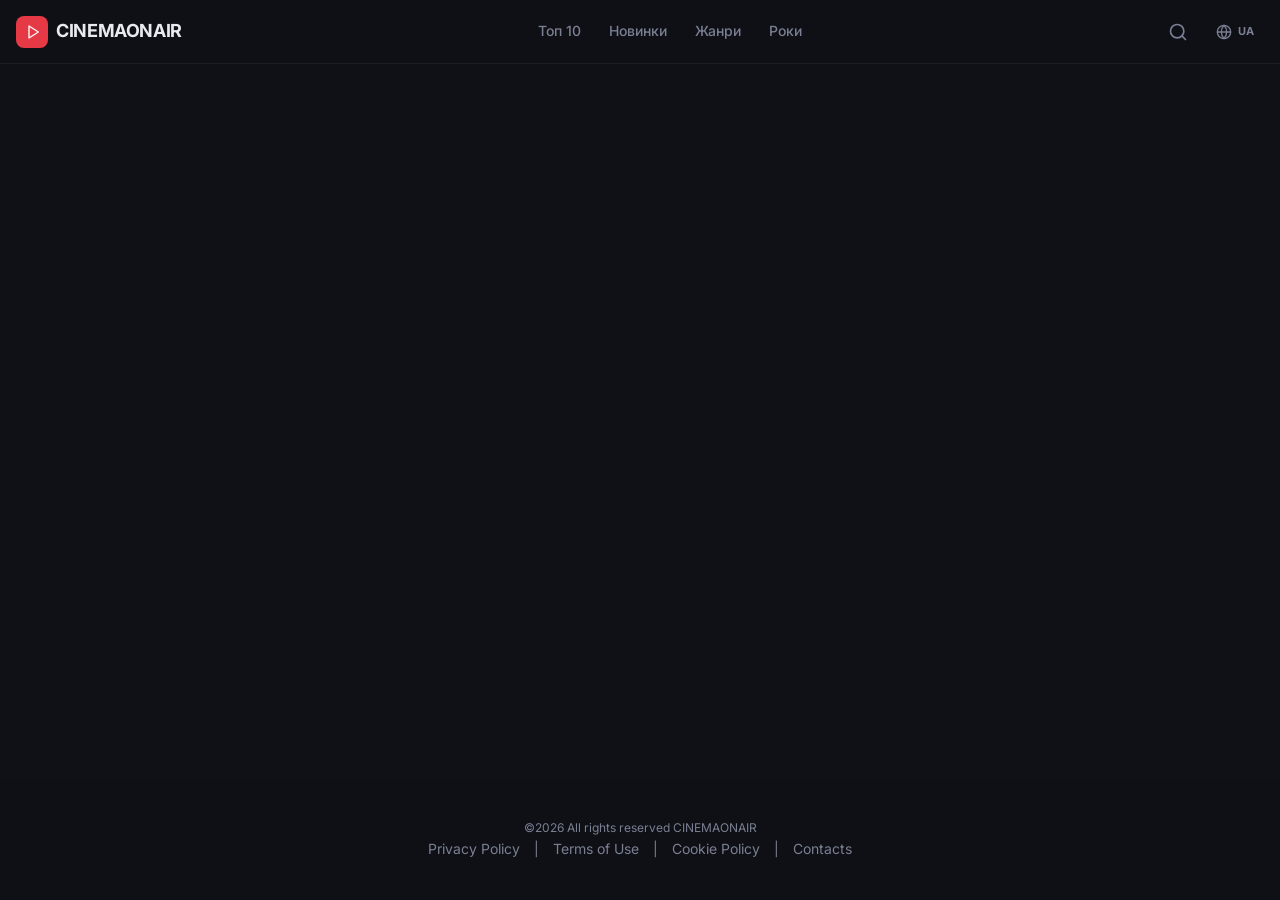
<file: catalog.html>
<!DOCTYPE html>
<html lang="uk">
<head>
<meta charset="UTF-8">
<meta name="viewport" content="width=device-width, initial-scale=1.0">
<title>CinemaUA Catalog</title>
<link rel="stylesheet" href="css/style.css">

</head>

<body>
  <!--  SVG иконки  -->
  <svg xmlns="http://www.w3.org/2000/svg" style="display:none">
    <symbol id="icon-play" viewBox="0 0 24 24" fill="none" stroke="currentColor" stroke-width="2" stroke-linecap="round" stroke-linejoin="round"><polygon points="6 3 20 12 6 21 6 3"/></symbol>
    <symbol id="icon-pause" viewBox="0 0 24 24" fill="none" stroke="currentColor" stroke-width="2" stroke-linecap="round" stroke-linejoin="round"><rect x="14" y="4" width="4" height="16" rx="1"/><rect x="6" y="4" width="4" height="16" rx="1"/></symbol>
    <symbol id="icon-search" viewBox="0 0 24 24" fill="none" stroke="currentColor" stroke-width="2" stroke-linecap="round" stroke-linejoin="round"><circle cx="11" cy="11" r="8"/><path d="m21 21-4.3-4.3"/></symbol>
    <symbol id="icon-menu" viewBox="0 0 24 24" fill="none" stroke="currentColor" stroke-width="2" stroke-linecap="round" stroke-linejoin="round"><line x1="4" x2="20" y1="12" y2="12"/><line x1="4" x2="20" y1="6" y2="6"/><line x1="4" x2="20" y1="18" y2="18"/></symbol>
    <symbol id="icon-x" viewBox="0 0 24 24" fill="none" stroke="currentColor" stroke-width="2" stroke-linecap="round" stroke-linejoin="round"><path d="M18 6 6 18"/><path d="m6 6 12 12"/></symbol>
    <symbol id="icon-globe" viewBox="0 0 24 24" fill="none" stroke="currentColor" stroke-width="2" stroke-linecap="round" stroke-linejoin="round"><circle cx="12" cy="12" r="10"/><path d="M12 2a14.5 14.5 0 0 0 0 20 14.5 14.5 0 0 0 0-20"/><path d="M2 12h20"/></symbol>
    <symbol id="icon-star" viewBox="0 0 24 24" fill="none" stroke="currentColor" stroke-width="2" stroke-linecap="round" stroke-linejoin="round"><polygon points="12 2 15.09 8.26 22 9.27 17 14.14 18.18 21.02 12 17.77 5.82 21.02 7 14.14 2 9.27 8.91 8.26 12 2"/></symbol>
    <symbol id="icon-bookmark" viewBox="0 0 24 24" fill="none" stroke="currentColor" stroke-width="2" stroke-linecap="round" stroke-linejoin="round"><path d="m19 21-7-4-7 4V5a2 2 0 0 1 2-2h10a2 2 0 0 1 2 2v16z"/></symbol>
    <symbol id="icon-info" viewBox="0 0 24 24" fill="none" stroke="currentColor" stroke-width="2" stroke-linecap="round" stroke-linejoin="round"><circle cx="12" cy="12" r="10"/><path d="M12 16v-4"/><path d="M12 8h.01"/></symbol>
    <symbol id="icon-chevron-right" viewBox="0 0 24 24" fill="none" stroke="currentColor" stroke-width="2" stroke-linecap="round" stroke-linejoin="round"><path d="m9 18 6-6-6-6"/></symbol>
  </svg>


<div id="header-component"></div>

<main class="main">

<div class="container" style="padding-top:2rem">

<h1 id="catalogTitle" class="page-title"></h1>

<div id="catalogGrid" class="movie-grid"></div>

</div>

</main>

<div id="footer-component"></div>

<script src="js/components.js"></script>
<script src="js/i18n.js"></script>
<script src="js/catalog.js"></script>

</body>
</html>
</file>
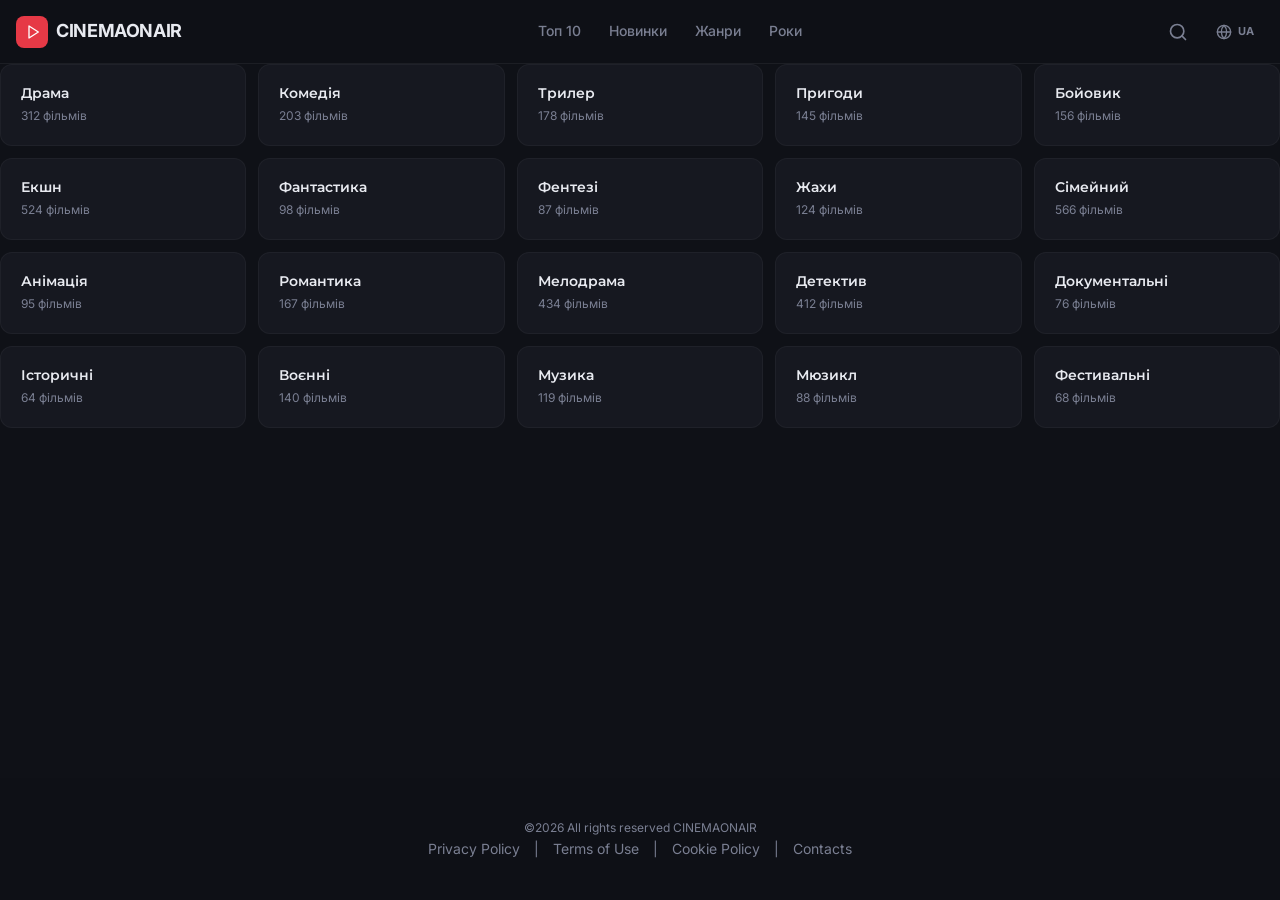
<file: categories.html>
<!DOCTYPE html>
<html lang="uk">
<head>
  <meta charset="UTF-8">
  <meta name="viewport" content="width=device-width, initial-scale=1.0">
  <title>Категорії — CinemaUA</title>
  <link rel="stylesheet" href="css/style.css">
</head>
<body>

<svg xmlns="http://www.w3.org/2000/svg" style="display:none">
  <symbol id="icon-play" viewBox="0 0 24 24" fill="none" stroke="currentColor" stroke-width="2" stroke-linecap="round" stroke-linejoin="round"><polygon points="6 3 20 12 6 21 6 3"/></symbol>
  <symbol id="icon-search" viewBox="0 0 24 24" fill="none" stroke="currentColor" stroke-width="2" stroke-linecap="round" stroke-linejoin="round"><circle cx="11" cy="11" r="8"/><path d="m21 21-4.3-4.3"/></symbol>
  <symbol id="icon-menu" viewBox="0 0 24 24" fill="none" stroke="currentColor" stroke-width="2" stroke-linecap="round" stroke-linejoin="round"><line x1="4" x2="20" y1="12" y2="12"/><line x1="4" x2="20" y1="6" y2="6"/><line x1="4" x2="20" y1="18" y2="18"/></symbol>
  <symbol id="icon-globe" viewBox="0 0 24 24" fill="none" stroke="currentColor" stroke-width="2" stroke-linecap="round" stroke-linejoin="round"><circle cx="12" cy="12" r="10"/><path d="M12 2a14.5 14.5 0 0 0 0 20 14.5 14.5 0 0 0 0-20"/><path d="M2 12h20"/></symbol>
</svg>

<!-- HEADER COMPONENT -->
<div id="header-component"></div>

<main class="main">
  <div class="categories-grid">
  
  <a href="catalog.html?genre=drama" class="category-card">
  <h3 class="category-name">Драма</h3>
  <p class="category-count">312 фільмів</p>
  </a>
  
  <a href="catalog.html?genre=comedy" class="category-card">
  <h3 class="category-name">Комедія</h3>
  <p class="category-count">203 фільмів</p>
  </a>
  
  <a href="catalog.html?genre=thriller" class="category-card">
  <h3 class="category-name">Трилер</h3>
  <p class="category-count">178 фільмів</p>
  </a>
  
  <a href="catalog.html?genre=adventure" class="category-card">
  <h3 class="category-name">Пригоди</h3>
  <p class="category-count">145 фільмів</p>
  </a>
  
  <a href="catalog.html?genre=action" class="category-card">
  <h3 class="category-name">Бойовик</h3>
  <p class="category-count">156 фільмів</p>
  </a>
  
  <a href="catalog.html?genre=action2" class="category-card">
  <h3 class="category-name">Екшн</h3>
  <p class="category-count">524 фільмів</p>
  </a>
  
  <a href="catalog.html?genre=sci-fi" class="category-card">
  <h3 class="category-name">Фантастика</h3>
  <p class="category-count">98 фільмів</p>
  </a>
  
  <a href="catalog.html?genre=fantasy" class="category-card">
  <h3 class="category-name">Фентезі</h3>
  <p class="category-count">87 фільмів</p>
  </a>
  
  <a href="catalog.html?genre=horror" class="category-card">
  <h3 class="category-name">Жахи</h3>
  <p class="category-count">124 фільмів</p>
  </a>
  
  <a href="catalog.html?genre=family" class="category-card">
  <h3 class="category-name">Сімейний</h3>
  <p class="category-count">566 фільмів</p>
  </a>
  
  <a href="catalog.html?genre=animation" class="category-card">
  <h3 class="category-name">Анімація</h3>
  <p class="category-count">95 фільмів</p>
  </a>
  
  <a href="catalog.html?genre=romance" class="category-card">
  <h3 class="category-name">Романтика</h3>
  <p class="category-count">167 фільмів</p>
  </a>
  
  <a href="catalog.html?genre=melodrama" class="category-card">
  <h3 class="category-name">Мелодрама</h3>
  <p class="category-count">434 фільмів</p>
  </a>
  
  <a href="catalog.html?genre=detective" class="category-card">
  <h3 class="category-name">Детектив</h3>
  <p class="category-count">412 фільмів</p>
  </a>
  
  <a href="catalog.html?genre=documentary" class="category-card">
  <h3 class="category-name">Документальні</h3>
  <p class="category-count">76 фільмів</p>
  </a>
  
  <a href="catalog.html?genre=history" class="category-card">
  <h3 class="category-name">Історичні</h3>
  <p class="category-count">64 фільмів</p>
  </a>
  
  <a href="catalog.html?genre=war" class="category-card">
  <h3 class="category-name">Воєнні</h3>
  <p class="category-count">140 фільмів</p>
  </a>
  
  <a href="catalog.html?genre=music" class="category-card">
  <h3 class="category-name">Музика</h3>
  <p class="category-count">119 фільмів</p>
  </a>
  
  <a href="catalog.html?genre=musical" class="category-card">
  <h3 class="category-name">Мюзикл</h3>
  <p class="category-count">88 фільмів</p>
  </a>
  
  <a href="catalog.html?genre=festival" class="category-card">
  <h3 class="category-name">Фестивальні</h3>
  <p class="category-count">68 фільмів</p>
  </a>
  
  </div>
</main>

<!-- FOOTER -->
<div id="footer-component"></div>

<script src="js/components.js"></script>
<script src="js/i18n.js"></script>
</body>
</html>
</file>
<file: css/style.css>
@import url('https://fonts.googleapis.com/css2?family=Inter:wght@300;400;500;600;700;800;900&family=Montserrat:wght@600;700;800;900&display=swap');


:root {
  --bg: #0f1117;
  --bg-rgb: 15, 17, 23;
  --fg: #e8eaf0;
  --card: #161820;
  --card-fg: #e8eaf0;
  --primary: #e63946;
  --primary-fg: #ffffff;
  --secondary: #1e2130;
  --secondary-fg: #d0d3dc;
  --muted: #1a1d28;
  --muted-fg: #7a7f92;
  --accent: #242838;
  --accent-fg: #e8eaf0;
  --border: #242838;
  --ring: #e63946;
  --radius: 0.75rem;
  --shadow-card: 0 8px 32px -8px rgba(0,0,0,0.5);
  --shadow-glow: 0 0 30px -5px rgba(230,57,70,0.3);
}

/* 
   Reset & Base
    */
*, *::before, *::after { box-sizing: border-box; margin: 0; padding: 0; border: 0; }
html { scroll-behavior: smooth; -webkit-text-size-adjust: 100%; }
body {
  font-family: 'Inter', system-ui, -apple-system, sans-serif;
  background: var(--bg);
  color: var(--fg);
  line-height: 1.6;
  -webkit-font-smoothing: antialiased;
  -moz-osx-font-smoothing: grayscale;
  min-height: 100vh;
}
body{
min-height:100vh;
display:flex;
flex-direction:column;
}

.main{
flex:1;
}
h1,h2,h3,h4,h5,h6 { font-family: 'Montserrat','Inter',system-ui,sans-serif; line-height: 1.2; }
a { color: inherit; text-decoration: none; }
img { display: block; max-width: 100%; height: auto; }
button { cursor: pointer; font: inherit; color: inherit; background: none; border: none; }
input, textarea, select { font: inherit; color: inherit; }
ul, ol { list-style: none; }

/*
   Utility Classes
*/
.container {
  width: 100%;
  max-width: 1400px;
  margin: 0 auto;
  padding: 0 1rem;
}
.sr-only {
  position: absolute; width: 1px; height: 1px; overflow: hidden;
  clip: rect(0,0,0,0); white-space: nowrap; border: 0;
}
.line-clamp-2 {
  display: -webkit-box; -webkit-line-clamp: 2;
  -webkit-box-orient: vertical; overflow: hidden;
}
.line-clamp-3 {
  display: -webkit-box; -webkit-line-clamp: 3;
  -webkit-box-orient: vertical; overflow: hidden;
}
.scrollbar-hide { -ms-overflow-style: none; scrollbar-width: none; }
.scrollbar-hide::-webkit-scrollbar { display: none; }
.text-shadow { text-shadow: 0 2px 10px rgba(0,0,0,0.7); }
.truncate { overflow: hidden; text-overflow: ellipsis; white-space: nowrap; }

/* 
   Animations
    */
@keyframes fadeIn {
  from { opacity: 0; transform: translateY(8px); }
  to { opacity: 1; transform: translateY(0); }
}
@keyframes slideUp {
  from { opacity: 0; transform: translateY(20px); }
  to { opacity: 1; transform: translateY(0); }
}
.animate-fade-in { animation: fadeIn 0.4s ease-out; }
.animate-slide-up { animation: slideUp 0.5s ease-out; }

/* 
   Buttons
 */
.btn {
  display: inline-flex; align-items: center; justify-content: center; gap: 0.5rem;
  padding: 0.625rem 1.25rem; border-radius: calc(var(--radius) - 2px);
  font-size: 0.875rem; font-weight: 600; white-space: nowrap;
  transition: background 0.2s, opacity 0.2s, transform 0.15s;
}
.btn:active { transform: scale(0.97); }
.btn-primary { background: var(--primary); color: var(--primary-fg); }
.btn-primary:hover { opacity: 0.9; }
.btn-secondary { background: var(--secondary); color: var(--secondary-fg); }
.btn-secondary:hover { background: var(--accent); }
.btn-ghost { background: transparent; color: var(--muted-fg); }
.btn-ghost:hover { background: var(--accent); color: var(--fg); }
.btn-lg { padding: 0.75rem 1.75rem; font-size: 1rem; }
.btn-sm { padding: 0.375rem 0.75rem; font-size: 0.8125rem; }
.btn-icon {
  width: 2.5rem; height: 2.5rem; padding: 0;
  border-radius: calc(var(--radius) - 2px);
}

/* 
   Header
   */
.header {
  position: fixed; top: 0; left: 0; right: 0; z-index: 50;
  background: rgba(var(--bg-rgb), 0.9);
  backdrop-filter: blur(20px); -webkit-backdrop-filter: blur(20px);
  border-bottom: 1px solid rgba(255,255,255,0.06);
  height: 3.5rem;
}
@media (max-width:768px){

.header{
background: var(--bg);
backdrop-filter:none;
-webkit-backdrop-filter:none;
}

}
.header .container {
  display: flex; align-items: center; justify-content: space-between; height: 100%;
}
.header-logo {
  display: flex; align-items: center; gap: 0.5rem; flex-shrink: 0;
}
.header-logo-icon {
  width: 2rem; height: 2rem; border-radius: 0.5rem; background: var(--primary);
  display: flex; align-items: center; justify-content: center;
}
.header-logo-icon svg { width: 1rem; height: 1rem; color: var(--primary-fg); fill: var(--primary-fg); margin-left: 2px; }
.header-logo-text {
  font-size: 1.125rem; font-weight: 700; color: var(--fg);
  letter-spacing: -0.02em; display: none;
}
.header-nav { display: none; align-items: center; gap: 0.25rem; }
.header-nav a {
  padding: 0.5rem 0.75rem; border-radius: calc(var(--radius) - 2px);
  font-size: 0.875rem; font-weight: 500; color: var(--muted-fg);
  transition: color 0.2s, background 0.2s;
}
.header-nav a:hover, .header-nav a.active { color: var(--fg); background: var(--accent); }
.header-nav a.active { color: var(--primary); background: rgba(230,57,70,0.1); }
.header-actions { display: flex; align-items: center; gap: 0.5rem; }
.lang-btn {
  display: flex; align-items: center; gap: 0.375rem; padding: 0.375rem 0.625rem;
  border-radius: calc(var(--radius) - 2px); font-size: 0.6875rem; font-weight: 700;
  text-transform: uppercase; color: var(--muted-fg); transition: color 0.2s, background 0.2s;
}
.lang-btn:hover { color: var(--fg); background: var(--accent); }
.lang-btn svg { width: 1rem; height: 1rem; }
.mobile-menu-btn { display: flex; }

/* Search bar */
.search-bar {
  border-top: 1px solid rgba(255,255,255,0.06);
  background: rgba(var(--bg-rgb), 0.95);
  backdrop-filter: blur(20px);
  padding: 0.75rem 0;
}
.search-bar-input {
  width: 100%; height: 2.75rem; padding: 0 1rem 0 2.75rem;
  border-radius: var(--radius); background: var(--secondary);
  border: none; color: var(--fg); font-size: 0.875rem;
  outline: none;
}
.search-bar-input::placeholder { color: var(--muted-fg); }
.search-bar-input:focus { box-shadow: 0 0 0 2px rgba(230,57,70,0.3); }
.search-bar-wrap { position: relative; }
.search-bar-wrap svg {
  position: absolute; left: 0.75rem; top: 50%; transform: translateY(-50%);
  width: 1.25rem; height: 1.25rem; color: var(--muted-fg);
}

/* Mobile menu */
.mobile-menu {
  display: none; border-top: 1px solid rgba(255,255,255,0.06);
background: var(--bg);
  backdrop-filter: blur(20px);
}
.mobile-menu.open { display: block; animation: fadeIn 0.3s ease-out; }
.mobile-menu nav { padding: 1rem; display: flex; flex-direction: column; gap: 0.25rem; }
.mobile-menu a {
  padding: 0.75rem 1rem; border-radius: var(--radius);
  font-size: 0.875rem; font-weight: 500; color: var(--muted-fg);
  transition: color 0.2s, background 0.2s;
}
.mobile-menu a:hover { color: var(--fg); background: var(--accent); }
.mobile-menu a.active { color: var(--primary); background: rgba(230,57,70,0.1); }

@media (min-width: 640px) {
  .header-logo-text { display: block; }
}
@media (min-width: 768px) {
  .header { height: 4rem; }
}
@media (min-width: 1024px) {
  .header-nav { display: flex; }
  .mobile-menu-btn { display: none; }
}

/* 
   Main content offset
  */
.main { padding-top: 3.5rem; }
@media (min-width: 768px) { .main { padding-top: 4rem; } }

/* 
   Hero Section
   */
.hero {
     position: relative;
     width: 100%;
     overflow: hidden;
     min-height: 520px;
   }
   @media (max-width:768px){
   
   .hero{
     min-height: 70vh;
   }
   
   }
   .hero-content{
     padding-top: 60px;
   }
.hero-img {
  position: absolute; inset: 0; width: 100%; height: 100%; object-fit: cover;
}
.hero-overlay-lr {
  position: absolute; inset: 0;
  background: linear-gradient(to right, var(--bg) 0%, rgba(var(--bg-rgb),0.6) 40%, transparent 100%);
}
.hero-overlay-bt {
  position: absolute; inset: 0;
  background: linear-gradient(to top, var(--bg) 0%, transparent 50%, rgba(var(--bg-rgb),0.3) 100%);
}
.hero-content {
  position: absolute; inset: 0; display: flex; align-items: flex-end;
  padding-bottom: 2rem;
}
.hero-inner { max-width: 40rem; }
.hero-inner > * + * { margin-top: 0.75rem; }
.hero-badges { display: flex; align-items: center; gap: 0.5rem; flex-wrap: wrap; }
.badge {
  display: inline-flex; align-items: center; gap: 0.25rem;
  padding: 0.25rem 0.625rem; border-radius: calc(var(--radius) - 2px);
  font-size: 0.6875rem; font-weight: 700; text-transform: uppercase;
}
.badge-primary { background: var(--primary); color: var(--primary-fg); }
.badge-secondary { background: var(--secondary); color: var(--secondary-fg); }
.badge-rating svg { width: 0.875rem; height: 0.875rem; color: var(--primary); fill: var(--primary); }
.hero-title {
  font-size: 1.5rem; font-weight: 800; color: var(--fg);
  line-height: 1.15; text-shadow: 0 2px 10px rgba(0,0,0,0.7);
}
.hero-meta {
  display: flex; align-items: center; gap: 0.75rem; flex-wrap: wrap;
  font-size: 0.875rem; color: var(--muted-fg);
}
.hero-meta .dot { color: var(--border); }
.hero-desc {
  font-size: 0.875rem; color: var(--muted-fg); max-width: 32rem;
}
.hero-actions { display: flex; align-items: center; gap: 0.75rem; padding-top: 0.5rem; }

@media (min-width: 768px) {
  .hero { aspect-ratio: 21/9; }
  .hero-content { padding-bottom: 4rem; }
  .hero-title { font-size: 2.25rem; }
  .hero-inner > * + * { margin-top: 1rem; }
}
@media (min-width: 1024px) {
  .hero-content { padding-bottom: 5rem; }
  .hero-title { font-size: 3rem; }
  .hero-desc { font-size: 1rem; }
}

/* 
   Movie Card
 */
.movie-card {
  display: block; position: relative; border-radius: var(--radius);
  overflow: hidden; background: var(--card);
  transition: transform 0.3s, z-index 0s;
}
.movie-card:hover { transform: scale(1.03); z-index: 10; }
.movie-card-poster {
  position: relative; overflow: hidden; background: var(--muted);
  aspect-ratio: 2/3;
}
.movie-card-poster img {
  width: 100%; height: 100%; object-fit: cover;
  transition: transform 0.5s;
}
.movie-card:hover .movie-card-poster img { transform: scale(1.1); }
.movie-card-overlay {
  position: absolute; inset: 0; opacity: 0;
  background: linear-gradient(to top, var(--bg), rgba(var(--bg-rgb),0.2), transparent);
  display: flex; align-items: center; justify-content: center;
  transition: opacity 0.3s;
}
.movie-card:hover .movie-card-overlay { opacity: 1; }
.movie-card-play {
  width: 3rem; height: 3rem; border-radius: 50%;
  background: rgba(230,57,70,0.9); display: flex;
  align-items: center; justify-content: center;
  backdrop-filter: blur(8px);
}
.movie-card-play svg { width: 1.25rem; height: 1.25rem; color: #fff; fill: #fff; margin-left: 2px; }
.movie-card-quality {
  position: absolute; top: 0.5rem; left: 0.5rem;
  padding: 0.125rem 0.5rem; border-radius: 0.25rem;
  font-size: 0.625rem; font-weight: 700; text-transform: uppercase;
  background: var(--primary); color: var(--primary-fg);
}
.movie-card-rating {
  position: absolute; top: 0.5rem; right: 0.5rem;
  display: flex; align-items: center; gap: 0.25rem;
  padding: 0.125rem 0.375rem; border-radius: 0.25rem;
  background: rgba(var(--bg-rgb),0.8); backdrop-filter: blur(8px);
  font-size: 0.75rem; font-weight: 600;
}
.movie-card-rating svg { width: 0.75rem; height: 0.75rem; color: var(--primary); fill: var(--primary); }
.movie-card-bookmark {
  position: absolute; bottom: 0.5rem; right: 0.5rem;
  width: 2rem; height: 2rem; border-radius: 50%;
  background: rgba(var(--bg-rgb),0.6); backdrop-filter: blur(8px);
  display: flex; align-items: center; justify-content: center;
  opacity: 0; transition: opacity 0.3s;
}
.movie-card:hover .movie-card-bookmark { opacity: 1; }
.movie-card-bookmark:hover { background: rgba(230,57,70,0.8); }
.movie-card-bookmark svg { width: 1rem; height: 1rem; }
.movie-card-info{
  padding:0.5rem;
  height:90px;          /* фиксированная высота блока текста */
  display:flex;
  flex-direction:column;
  justify-content:flex-start;
}
.movie-card-title{
  font-size:0.875rem;
  font-weight:600;
  line-height:1.3;

  overflow:hidden;
  word-break:break-word;
}
.movie-card-title.sm { font-size: 0.75rem; }
.movie-card-meta {
  display: flex; align-items: center; gap: 0.5rem;
  margin-top: 0.25rem; font-size: 0.75rem; color: var(--muted-fg);
}
.movie-card-meta .dot { color: rgba(255,255,255,0.15); }

/* 
   Movie Grid
 */
.movie-grid {
  display: grid; gap: 0.75rem;
  grid-template-columns: repeat(2, 1fr);
}
@media (min-width: 640px) { .movie-grid { grid-template-columns: repeat(3, 1fr); } }
@media (min-width: 768px) { .movie-grid { grid-template-columns: repeat(4, 1fr); gap: 1rem; } }
@media (min-width: 1024px) { .movie-grid { grid-template-columns: repeat(5, 1fr); } }

/* 
   Movie Row (horizontal scroll)
   */
.movie-row + .movie-row { margin-top: 2.5rem; }
.movie-row-header {
  display: flex; align-items: center; justify-content: space-between;
  margin-bottom: 0.75rem;
}
.movie-row-title { font-size: 1.125rem; font-weight: 700; color: var(--fg); }
.movie-row-link {
  display: flex; align-items: center; gap: 0.25rem;
  font-size: 0.875rem; font-weight: 500; color: var(--primary);
  transition: opacity 0.2s;
}
.movie-row-link:hover { opacity: 0.8; }
.movie-row-link svg { width: 1rem; height: 1rem; }
.movie-row-scroll {
  display: flex; gap: 0.75rem; overflow-x: auto;
  padding-bottom: 0.5rem;
  margin: 0 -1rem; padding-left: 1rem; padding-right: 1rem;
}
.movie-row-scroll {
  display:flex;
  gap:1rem;
  overflow-x:auto;
  padding-bottom:0.5rem;
  margin:0;
}

.movie-row-scroll .movie-card{
  flex-shrink:0;
  width:220px;
}

@media (min-width:640px){
  .movie-row-scroll .movie-card{
    width:240px;
  }
}

@media (min-width:768px){
  .movie-row-scroll .movie-card{
    width:260px;
  }
}

  .movie-row-scroll .movie-card { 
    width: 210px; 
  }

  .movie-row + .movie-row { 
    margin-top: 3.5rem; 
  }
}
/* 
   Section Headers
    */
.section-header {
  display: flex; align-items: center; justify-content: space-between;
  margin-bottom: 1rem;
}
.section-title { font-size: 1.25rem; font-weight: 700; color: var(--fg); }
@media (min-width: 768px) { .section-title { font-size: 1.5rem; } }

/*
   Filters
    */
.filters { display: flex; flex-direction: column; gap: 1rem; }

/* Type tabs */
.type-tabs {
  display: flex; align-items: center; gap: 0.5rem;
  overflow-x: auto; padding-bottom: 0.25rem;
}
.type-tab {
  display: flex; align-items: center; gap: 0.5rem;
  padding: 0.5rem 1rem; border-radius: var(--radius);
  font-size: 0.875rem; font-weight: 500; white-space: nowrap;
  background: var(--secondary); color: var(--secondary-fg);
  transition: background 0.2s, color 0.2s;
}
.type-tab:hover { background: var(--accent); }
.type-tab.active { background: var(--primary); color: var(--primary-fg); }
.type-tab svg { width: 1rem; height: 1rem; }

/* Sort + toggle row */
.filters-toolbar {
  display: flex; align-items: center; justify-content: space-between; gap: 0.75rem;
}
.filters-count {
  font-size: 0.875rem; color: var(--muted-fg); display: none;
}
@media (min-width: 640px) { .filters-count { display: inline; } }

/* Filter selects grid */
.filters-grid {
  display: none; grid-template-columns: repeat(2, 1fr); gap: 0.75rem;
}
.filters-grid.expanded { display: grid; }
@media (min-width: 1024px) { .filters-grid { display: grid; grid-template-columns: repeat(4, 1fr); } }

.filter-group { display: flex; flex-direction: column; gap: 0.375rem; }
.filter-label {
  display: flex; align-items: center; gap: 0.375rem;
  font-size: 0.6875rem; font-weight: 500; color: var(--muted-fg);
  padding-left: 0.25rem;
}
.filter-label svg { width: 0.75rem; height: 0.75rem; }

.filter-select {
  width: 100%; height: 2.5rem; padding: 0 2rem 0 0.75rem;
  border-radius: calc(var(--radius) - 2px); background: var(--secondary);
  color: var(--secondary-fg); font-size: 0.875rem; border: none;
  outline: none; cursor: pointer;
  -webkit-appearance: none; -moz-appearance: none; appearance: none;
  background-image: url("data:image/svg+xml,%3Csvg xmlns='http://www.w3.org/2000/svg' width='16' height='16' viewBox='0 0 24 24' fill='none' stroke='%237a7f92' stroke-width='2'%3E%3Cpath d='m6 9 6 6 6-6'/%3E%3C/svg%3E");
  background-repeat: no-repeat; background-position: right 0.5rem center;
}
.filter-select:focus { box-shadow: 0 0 0 2px rgba(230,57,70,0.3); }

/* Active filter tags */
.filter-tags { display: flex; align-items: center; gap: 0.5rem; flex-wrap: wrap; }
.filter-tag {
  display: flex; align-items: center; gap: 0.375rem;
  padding: 0.25rem 0.625rem; border-radius: calc(var(--radius) - 2px);
  background: rgba(230,57,70,0.1); color: var(--primary);
  font-size: 0.75rem; font-weight: 500;
}
.filter-tag svg { width: 0.75rem; height: 0.75rem; }
.filter-tag-close { cursor: pointer; opacity: 0.7; }
.filter-tag-close:hover { opacity: 1; }

/* 
   Pagination
   */
.pagination {
  display: flex; align-items: center; justify-content: center;
  gap: 0.375rem; padding-top: 1.5rem;
}
.page-btn {
  width: 2.25rem; height: 2.25rem; border-radius: calc(var(--radius) - 2px);
  display: flex; align-items: center; justify-content: center;
  font-size: 0.875rem; font-weight: 500;
  background: transparent; color: var(--muted-fg);
  transition: background 0.2s, color 0.2s;
}
.page-btn:hover { background: var(--accent); color: var(--fg); }
.page-btn.active { background: var(--primary); color: var(--primary-fg); }
.page-btn:disabled { opacity: 0.3; pointer-events: none; }
.page-dots { padding: 0 0.5rem; color: var(--muted-fg); }

/* 
   Movie Detail Page
    */
.movie-backdrop {
  position: relative; width: 100%; overflow: hidden;
  aspect-ratio: 21/9;
}
.movie-backdrop img { position: absolute; inset: 0; width: 100%; height: 100%; object-fit: cover; }
.movie-backdrop-overlay-bt {
  position: absolute; inset: 0;
  background: linear-gradient(to top, var(--bg) 0%, rgba(var(--bg-rgb),0.6) 50%, rgba(var(--bg-rgb),0.3) 100%);
}
.movie-backdrop-overlay-lr {
  position: absolute; inset: 0;
  background: linear-gradient(to right, var(--bg) 0%, rgba(var(--bg-rgb),0.4) 40%, transparent 100%);
}

.movie-detail {
  position: relative; z-index: 10; margin-top: -8rem;
  display: flex; flex-direction: column; gap: 1.5rem;
}
.movie-detail-poster {
  flex-shrink: 0; width: 180px; margin: 0 auto;
}
.movie-detail-poster-img {
  aspect-ratio: 2/3; border-radius: 0.75rem; overflow: hidden;
  box-shadow: 0 20px 60px -15px rgba(0,0,0,0.7); background: var(--muted);
}
.movie-detail-poster-img img { width: 100%; height: 100%; object-fit: cover; }
.movie-detail-info { flex: 1; padding-top: 1rem; }
.movie-detail-info > * + * { margin-top: 1rem; }
.movie-detail-title {
  font-size: 1.5rem; font-weight: 800; color: var(--fg); line-height: 1.15;
}
.movie-detail-original { font-size: 0.875rem; color: var(--muted-fg); margin-top: 0.25rem; }
.movie-detail-rating {
  display: flex; align-items: center; gap: 1rem; flex-wrap: wrap;
}
.movie-detail-rating-star {
  display: flex; align-items: center; gap: 0.5rem;
}
.movie-detail-rating-star svg { width: 1.25rem; height: 1.25rem; color: var(--primary); fill: var(--primary); }
.movie-detail-rating-val { font-size: 1.125rem; font-weight: 700; color: var(--fg); }
.movie-detail-rating-count { font-size: 0.875rem; color: var(--muted-fg); }
.imdb-badge {
  padding: 0.25rem 0.5rem; border-radius: calc(var(--radius) - 4px);
  background: var(--secondary); font-size: 0.75rem; font-weight: 700;
  color: var(--secondary-fg);
}

/* Meta grid */
.movie-meta-grid {
  display: grid; grid-template-columns: 1fr 1fr; gap: 0.75rem;
  font-size: 0.875rem;
}
.movie-meta-item {
  display: flex; align-items: center; gap: 0.5rem; color: var(--muted-fg);
}
.movie-meta-item svg { width: 1rem; height: 1rem; flex-shrink: 0; }
.movie-meta-item span { color: var(--fg); }
.movie-meta-item.full { grid-column: 1 / -1; }

/* Genre tags */
.genre-tags { display: flex; align-items: center; gap: 0.375rem; flex-wrap: wrap; }
.genre-tag {
  padding: 0.125rem 0.5rem; border-radius: calc(var(--radius) - 4px);
  background: var(--secondary); font-size: 0.75rem; color: var(--secondary-fg);
  transition: background 0.2s;
}
.genre-tag:hover { background: var(--accent); }

/* Actions */
.movie-actions { display: flex; align-items: center; gap: 0.75rem; padding-top: 0.5rem; }

/* Description */
.movie-description { max-width: 48rem; }
.movie-description > * + * { margin-top: 1rem; }
.movie-desc-text { font-size: 0.9375rem; color: var(--muted-fg); line-height: 1.7; }

/* Actors */
.actors-scroll {
  display: flex; gap: 1rem; overflow-x: auto; padding-bottom: 0.5rem;
}
.actor-card { flex-shrink: 0; text-align: center; width: 5rem; }
.actor-photo {
  width: 4rem; height: 4rem; border-radius: 50%; overflow: hidden;
  background: var(--muted); margin: 0 auto;
}
.actor-photo img { width: 100%; height: 100%; object-fit: cover; }
.actor-photo-placeholder {
  width: 100%; height: 100%; display: flex; align-items: center; justify-content: center;
  color: var(--muted-fg); font-size: 1.125rem; font-weight: 600;
}
.actor-name { font-size: 0.6875rem; color: var(--fg); margin-top: 0.5rem; }
.actor-role { font-size: 0.625rem; color: var(--muted-fg); margin-top: 0.125rem; }
@media (min-width: 768px) {
  .actor-card { width: 6rem; }
  .actor-photo { width: 5rem; height: 5rem; }
  .movie-detail { flex-direction: row; gap: 2rem; margin-top: -12rem; }
  .movie-detail-poster { width: 240px; margin: 0; }
  .movie-detail-info { padding-top: 4rem; }
  .movie-detail-title { font-size: 2rem; }
  .movie-meta-grid { grid-template-columns: 1fr 1fr 1fr; }
}
@media (min-width: 1024px) {
  .movie-detail-title { font-size: 2.5rem; }
}

/* 
   Season Tabs & Episodes
  */
.season-tabs {
  display: flex; gap: 0.5rem; overflow-x: auto; padding-bottom: 0.5rem;
}
.season-tab {
  padding: 0.5rem 1rem; border-radius: var(--radius);
  font-size: 0.875rem; font-weight: 500; white-space: nowrap;
  background: var(--secondary); color: var(--secondary-fg);
  transition: background 0.2s, color 0.2s;
}
.season-tab:hover { background: var(--accent); }
.season-tab.active { background: var(--primary); color: var(--primary-fg); }

.episode-list { display: flex; flex-direction: column; gap: 0.5rem; }
.episode-item {
  display: flex; align-items: center; gap: 1rem; padding: 0.75rem;
  border-radius: var(--radius); background: var(--card);
  transition: background 0.2s;
}
.episode-item:hover { background: var(--accent); }
.episode-thumb {
  flex-shrink: 0; width: 7rem; aspect-ratio: 16/9;
  border-radius: calc(var(--radius) - 2px); overflow: hidden;
  background: var(--muted); position: relative;
}
.episode-thumb img { width: 100%; height: 100%; object-fit: cover; }
.episode-thumb-play {
  position: absolute; inset: 0; display: flex; align-items: center;
  justify-content: center; background: rgba(var(--bg-rgb),0.3);
  opacity: 0; transition: opacity 0.2s;
}
.episode-item:hover .episode-thumb-play { opacity: 1; }
.episode-thumb-play svg { width: 1.5rem; height: 1.5rem; color: #fff; fill: #fff; }
.episode-info { flex: 1; min-width: 0; }
.episode-num { font-size: 0.875rem; font-weight: 600; color: var(--fg); }
.episode-title { font-size: 0.875rem; color: var(--muted-fg); }
.episode-dur { font-size: 0.75rem; color: var(--muted-fg); margin-top: 0.25rem; }
@media (min-width: 768px) { .episode-thumb { width: 9rem; } }

/* Episode grid (for watch page) */
.episode-grid {
  display: grid; grid-template-columns: repeat(2, 1fr); gap: 0.5rem;
}
.episode-grid-btn {
  padding: 0.5rem 0.75rem; border-radius: var(--radius);
  font-size: 0.875rem; text-align: center;
  background: var(--secondary); color: var(--secondary-fg);
  transition: background 0.2s, color 0.2s;
}
.episode-grid-btn:hover { background: var(--accent); }
.episode-grid-btn.active { background: var(--primary); color: var(--primary-fg); }
@media (min-width: 640px) { .episode-grid { grid-template-columns: repeat(3, 1fr); } }
@media (min-width: 768px) { .episode-grid { grid-template-columns: repeat(4, 1fr); } }
@media (min-width: 1024px) { .episode-grid { grid-template-columns: repeat(6, 1fr); } }

/* 
   Rating Stars (interactive)
 */
.rating-stars { display: flex; align-items: center; gap: 0.5rem; }
.rating-stars-row { display: flex; align-items: center; gap: 0.125rem; }
.rating-star { transition: transform 0.15s; }
.rating-star.interactive { cursor: pointer; }
.rating-star.interactive:hover { transform: scale(1.1); }
.rating-star svg { width: 1.25rem; height: 1.25rem; color: rgba(255,255,255,0.12); }
.rating-star.filled svg { color: var(--primary); fill: var(--primary); }
.rating-star.lg svg { width: 1.5rem; height: 1.5rem; }
.rating-value { font-weight: 700; color: var(--fg); }
.rating-count { font-size: 0.875rem; color: var(--muted-fg); }
.rating-label { font-size: 0.875rem; color: var(--muted-fg); }

/*
   Comments
*/
.comments-section > * + * { margin-top: 1.5rem; }
.comments-title {
  font-size: 1.125rem; font-weight: 700; color: var(--fg);
  display: flex; align-items: center; gap: 0.5rem;
}
.comments-title svg { width: 1.25rem; height: 1.25rem; color: var(--primary); }
.comments-title-count { font-size: 0.875rem; font-weight: 400; color: var(--muted-fg); }

.comment-form > * + * { margin-top: 0.75rem; }
.comment-textarea {
  width: 100%; padding: 0.75rem 1rem; border-radius: var(--radius);
  background: var(--secondary); border: none; color: var(--fg);
  font-size: 0.875rem; resize: none; outline: none; min-height: 5rem;
}
.comment-textarea::placeholder { color: var(--muted-fg); }
.comment-textarea:focus { box-shadow: 0 0 0 2px rgba(230,57,70,0.3); }
.comment-form-actions { display: flex; justify-content: flex-end; }

.comment-list > * + * { margin-top: 1rem; }
.comment {
  display: flex; gap: 0.75rem; padding: 1rem;
  border-radius: var(--radius); background: rgba(var(--bg-rgb),0.3);
}
.comment-avatar {
  flex-shrink: 0; width: 2.25rem; height: 2.25rem;
  border-radius: 50%; overflow: hidden; background: var(--secondary);
}
.comment-avatar img { width: 100%; height: 100%; object-fit: cover; }
.comment-avatar-placeholder {
  width: 100%; height: 100%; display: flex; align-items: center;
  justify-content: center; font-size: 0.875rem; font-weight: 600;
  color: var(--muted-fg);
}
.comment-body { flex: 1; min-width: 0; }
.comment-body > * + * { margin-top: 0.375rem; }
.comment-header { display: flex; align-items: center; gap: 0.5rem; }
.comment-author { font-size: 0.875rem; font-weight: 600; color: var(--fg); }
.comment-date { font-size: 0.75rem; color: var(--muted-fg); }
.comment-text { font-size: 0.875rem; color: rgba(255,255,255,0.8); }
.comment-actions {
  display: flex; align-items: center; gap: 0.75rem; padding-top: 0.25rem;
}
.comment-action {
  display: flex; align-items: center; gap: 0.25rem;
  font-size: 0.75rem; color: var(--muted-fg);
  transition: color 0.2s;
}
.comment-action:hover { color: var(--fg); }
.comment-action svg { width: 0.875rem; height: 0.875rem; }
.comments-empty {
  text-align: center; padding: 2rem 0;
  font-size: 0.875rem; color: var(--muted-fg);
}

.player-wrap {
  position: relative;
  width: 100%;
  max-width: 72rem;
  margin: 2rem auto 0 auto;   
  aspect-ratio: 16/9;
  background: #000;
  border-radius: var(--radius);
  overflow: hidden;
}


@media (max-width: 768px){

.player-wrap{
  width: calc(100% - 24px);   
  margin: 1.5rem auto 0 auto;
}

}
.player-wrap video { width: 100%; height: 100%; object-fit: contain; }
.player-overlay-play {
  position: absolute; inset: 0; display: flex; align-items: center;
  justify-content: center; background: rgba(0,0,0,0.3); cursor: pointer;
}
.player-play-btn {
  width: 4rem; height: 4rem; border-radius: 50%;
  background: rgba(230,57,70,0.9); display: flex;
  align-items: center; justify-content: center;
  backdrop-filter: blur(8px); transition: transform 0.2s;
}
.player-play-btn:hover { transform: scale(1.1); }
.player-play-btn svg { width: 1.75rem; height: 1.75rem; color: #fff; fill: #fff; margin-left: 3px; }
@media (min-width: 768px) {
  .player-play-btn { width: 5rem; height: 5rem; }
  .player-play-btn svg { width: 2rem; height: 2rem; }
}

.player-controls {
  position: absolute; bottom: 0; left: 0; right: 0;
  background: linear-gradient(to top, rgba(0,0,0,0.9), transparent);
  padding: 0.75rem 1rem;
}
.player-progress {
  width: 100%; height: 0.375rem; background: var(--secondary);
  border-radius: 1rem; cursor: pointer; margin-bottom: 0.75rem;
  position: relative;
}
.player-progress-fill {
  height: 100%; background: var(--primary); border-radius: 1rem;
  position: relative;
}
.player-progress-thumb {
  position: absolute; right: 0; top: 50%; transform: translateY(-50%);
  width: 0.875rem; height: 0.875rem; border-radius: 50%;
  background: var(--primary); box-shadow: 0 0 6px rgba(230,57,70,0.5);
  opacity: 0; transition: opacity 0.2s;
}
.player-progress:hover .player-progress-thumb { opacity: 1; }
.player-controls-row {
  display: flex; align-items: center; justify-content: space-between;
}
.player-controls-left, .player-controls-right {
  display: flex; align-items: center; gap: 0.5rem;
}
.player-ctrl-btn {
  padding: 0.375rem; color: rgba(255,255,255,0.8); transition: color 0.2s;
}
.player-ctrl-btn:hover { color: #fff; }
.player-ctrl-btn svg { width: 1.25rem; height: 1.25rem; }
.player-time { font-size: 0.75rem; color: var(--muted-fg); margin-left: 0.5rem; }
.player-title-bar {
  font-size: 0.75rem; color: rgba(255,255,255,0.8);
  margin-bottom: 0.5rem; overflow: hidden;
  text-overflow: ellipsis; white-space: nowrap;
}

/*
   Categories Grid
   */
.categories-grid {
  display: grid; grid-template-columns: repeat(2, 1fr); gap: 0.75rem;
}
.category-card {
  padding: 1.25rem; border-radius: 0.75rem; overflow: hidden;
  background: var(--card); border: 1px solid rgba(255,255,255,0.04);
  transition: transform 0.2s, border-color 0.2s, background 0.2s;
}
.category-card:hover {
  transform: scale(1.02); background: var(--accent);
  border-color: rgba(230,57,70,0.2);
}
.category-name { font-size: 0.875rem; font-weight: 600; color: var(--fg); transition: color 0.2s; }
.category-card:hover .category-name { color: var(--primary); }
.category-count { font-size: 0.75rem; color: var(--muted-fg); margin-top: 0.25rem; }
@media (min-width: 640px) { .categories-grid { grid-template-columns: repeat(3, 1fr); } }
@media (min-width: 768px) { .categories-grid { grid-template-columns: repeat(4, 1fr); } }
@media (min-width: 1024px) { .categories-grid { grid-template-columns: repeat(5, 1fr); } }

/* 
   Search Page
    */
.search-input-lg {
  width: 100%; height: 3rem; padding: 0 1rem 0 3rem;
  border-radius: 0.75rem; background: var(--card);
  border: 1px solid var(--border); color: var(--fg);
  font-size: 1rem; outline: none;
}
.search-input-lg::placeholder { color: var(--muted-fg); }
.search-input-lg:focus { box-shadow: 0 0 0 2px rgba(230,57,70,0.3); }
@media (min-width: 768px) { .search-input-lg { height: 3.5rem; } }

/* 
   Watch Page Info
 */
.watch-info { display: flex; align-items: flex-start; justify-content: space-between; gap: 1rem; }
.watch-back {
  display: flex; align-items: center; gap: 0.375rem;
  font-size: 0.875rem; color: var(--primary); margin-bottom: 0.5rem;
  transition: opacity 0.2s;
}
.watch-back:hover { opacity: 0.8; }
.watch-back svg { width: 1rem; height: 1rem; }
.watch-title { font-size: 1.25rem; font-weight: 700; color: var(--fg); }
.watch-meta {
  display: flex; align-items: center; gap: 0.75rem;
  font-size: 0.875rem; color: var(--muted-fg); margin-top: 0.25rem;
}
.watch-meta .quality { color: var(--primary); font-weight: 600; }
.watch-actions { display: flex; align-items: center; gap: 0.5rem; flex-shrink: 0; }
@media (min-width: 768px) { .watch-title { font-size: 1.5rem; } }

/*
   404 Page
   */
.not-found {
  display: flex; flex-direction: column; align-items: center;
  justify-content: center; min-height: 60vh; text-align: center;
  gap: 1.5rem;
}
.not-found-code { font-size: 3.75rem; font-weight: 800; color: var(--primary); }
.not-found-text { font-size: 1.25rem; font-weight: 700; color: var(--fg); }
@media (min-width: 768px) { .not-found-code { font-size: 5rem; } .not-found-text { font-size: 1.5rem; } }


.footer{
margin-top:4rem;
padding:40px 0;

background:rgba(var(--bg-rgb),0.5);

display:flex;
justify-content:center;
}

.footer-inner{
display:flex;
flex-direction:column;
align-items:center;
gap:18px;

text-align:center;
}

.footer-links{
display:flex;
align-items:center;
justify-content:center;
gap:14px;

flex-wrap:wrap;

font-size:14px;
color:var(--muted-fg);
}

.footer-links a{
color:var(--muted-fg);
transition:0.2s;
}

.footer-links a:hover{
color:var(--fg);
}

.footer-copyright{
font-size:12px;
color:var(--muted-fg);
}
.scroll-top{
position:fixed;

right:30px;
bottom:30px;

width:44px;
height:44px;

border-radius:50%;

background:var(--primary);

display:flex;
align-items:center;
justify-content:center;

box-shadow:0 10px 25px rgba(0,0,0,0.4);

cursor:pointer;

opacity:0;
transform:translateY(10px);

transition:0.3s;

z-index:200;
}

.scroll-top.show{
opacity:1;
transform:none;
}

.scroll-top svg{
width:18px;
height:18px;
fill:#fff;
}

/* 
   Spacing helpers
   */
.space-y-6 > * + * { margin-top: 1.5rem; }
.space-y-8 > * + * { margin-top: 2rem; }
.space-y-10 > * + * { margin-top: 2.5rem; }
.py-6 { padding-top: 1.5rem; padding-bottom: 1.5rem; }
.py-8 { padding-top: 2rem; padding-bottom: 2rem; }
.py-10 { padding-top: 2.5rem; padding-bottom: 2.5rem; }
.mt-8 { margin-top: 2rem; }
.mt-12 { margin-top: 3rem; }
.pt-2 { padding-top: 0.5rem; }
@media (min-width: 768px) {
  .md\:py-10 { padding-top: 2.5rem; padding-bottom: 2.5rem; }
  .md\:py-12 { padding-top: 3rem; padding-bottom: 3rem; }
}


.empty-state {
  text-align: center; padding: 5rem 0;
}
.empty-state-icon {
  width: 4rem; height: 4rem; border-radius: 1rem;
  background: rgba(230,57,70,0.1); display: flex;
  align-items: center; justify-content: center; margin: 0 auto;
}
.empty-state-icon svg { width: 2rem; height: 2rem; color: var(--primary); }
.empty-state-title { font-size: 1.25rem; font-weight: 700; color: var(--fg); margin-top: 1rem; }
.empty-state-text { font-size: 0.875rem; color: var(--muted-fg); margin-top: 0.5rem; }

.genre-card,
.year-card{
position:relative;
}

.genre-label,
.year-label{
position:absolute;
bottom:12px;
left:12px;

font-size:1rem;
font-weight:600;

background:rgba(0,0,0,0.6);
padding:6px 10px;
border-radius:6px;

color:#fff;
backdrop-filter:blur(4px);
}

.year-label{
font-size:1.3rem;
}
.movie-card-quality{
display:none;
}
.video-player {
position: relative;
width: 100%;
padding-top: 56.25%;
border-radius: 12px;
overflow: hidden;
background: #000;
}

.video-player iframe {
position: absolute;
top: 0;
left: 0;
width: 100%;
height: 100%;
border: none;
}
.movie-player{
margin-top:3rem;
display:flex;
flex-direction:column;
align-items:center;
}

.player-wrapper{
position:relative;
width:100%;
max-width:1000px;
aspect-ratio:16/9;
background:#000;
border-radius:12px;
overflow:hidden;
box-shadow:0 10px 30px rgba(0,0,0,.5);
}

.player-wrapper iframe{
position:absolute;
top:0;
left:0;
width:100%;
height:100%;
border:0;
}
.hero-video{
  position:absolute;
  top:0;
  left:0;
  width:100%;
  height:100%;
  overflow:hidden;
  z-index:-1;
}

.hero-video iframe{
  width:100vw;
  height:56.25vw;
  min-height:100vh;
  min-width:177.77vh;
  position:absolute;
  top:50%;
  left:50%;
  transform:translate(-50%,-50%);
  pointer-events:none;
}
.movie-detail{
  margin-top:80px;
}
.search-bar {
  border-top: 1px solid rgba(255,255,255,0.06);
  background: rgba(var(--bg-rgb), 0.95);
  backdrop-filter: blur(20px);

  padding: 0.75rem clamp(16px,4vw,40px);
}

.search-bar-wrap{
  width:100%;
}

.search-bar-input{
  width:100%;
}
</file>
